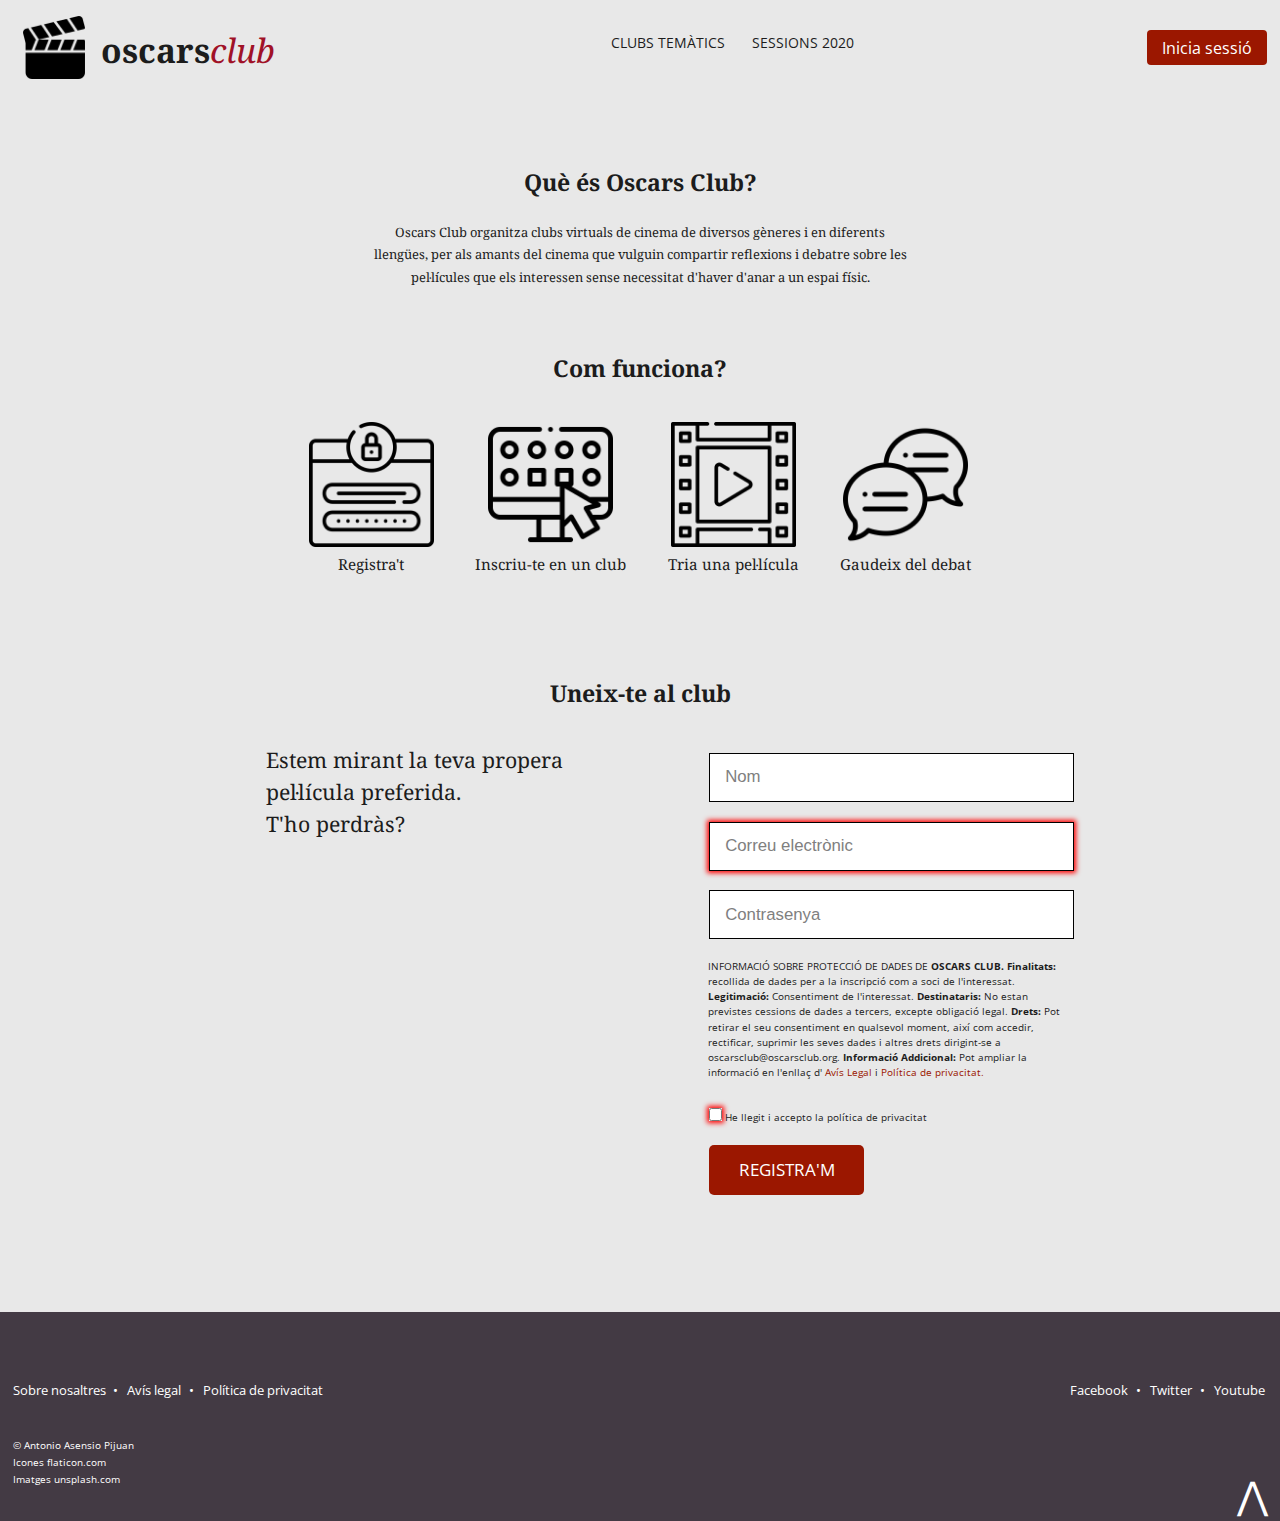
<file: index.html>
<!DOCTYPE html>
<html lang="ca">
<head>
	<meta charset="utf-8">
	<title>Què és Oscars Club?</title>
	<meta name="author" content="Oscars Club">
	<meta name="description" content="Presentació de l'associació cultural Oscars Club, entitat que organitza clubs de cinema virtuals de diversos gèneres i en diferents llengües dirigits a persones amants del cinema, oferint-los un espai virtual on compartir reflexions i debatre sobre pel·lícules que els interessen sense necessitat d'un espai físic">
	<meta name="viewport" content="width=device-width,initial-scale=1">
	<link rel="stylesheet" href="css/style.css">
	<link rel="preconnect" href="https://fonts.gstatic.com">
	<link href="https://fonts.googleapis.com/css2?family=Noto+Serif:ital,wght@0,400;0,700;1,400&family=Open+Sans:wght@300;400&display=swap" rel="stylesheet"> 
</head>
<body>
	<header>
		<form><button name="inici" type="submit" lang="ca">Inicia sessió</button></form>
		
		<div class="logo2">
			<a href="index.html"><img class="logo" src="img/oscarsclub-isologo.png" alt="Logo Oscars club">
				<p class="oscarsclub"><span class="oscars">oscars</span><span class="club">club</span></p>
			</a>
		</div>
		
		<nav id="menu">
			<ul>
				<li><a href="clubs-tematics.html">CLUBS TEMÀTICS</a></li>
				<li><a href="sessions-2020.html">SESSIONS 2020</a></li>
			</ul>
		</nav>
	</header>
	
	<section class="section1">
		<div class="section1a">
			<h1>Què és Oscars Club?</h1>
			
			<p>Oscars Club organitza clubs virtuals de cinema de diversos gèneres i en diferents llengües, per als amants del cinema que vulguin compartir reflexions i debatre sobre les pel·lícules que els interessen sense necessitat d'haver d'anar a un espai físic.</p>
		
		</div>
		
	</section>
		
	<section class="section2">
		<h1>Com funciona?</h1>
		
		<div class="icons">
			<figure><img class="icon" src="img/howto-register.png" alt="Registrar"><figcaption>Registra't</figcaption></figure>
			<figure><img class="icon" src="img/howto-club.png" alt="Inscripcio"><figcaption>Inscriu-te en un club</figcaption></figure>
			<figure><img class="icon" src="img/howto-film.png" alt="Pelicula"><figcaption>Tria una pel·lícula</figcaption></figure>
			<figure><img class="icon" src="img/howto-speech.png" alt="Debat"><figcaption>Gaudeix del debat</figcaption></figure>
		</div>
		
	</section>
	
	<section>
		<h1>Uneix-te al club</h1>
		
		<div class="form">
		
			<div class="form2">
				<p class="formulari">Estem mirant la teva propera pel·lícula preferida.<br>T'ho perdràs?</p>
			</div>
		
			<div class="form2">
				<form>
					<fieldset>
						<ul>
							<li>
								<label for="Nom"><abbr title="required" aria-label="required"></abbr></label>
								<div><input id="Nom" type="text" name="Nom i cognoms" title="Nom i cognoms" value="Nom" required pattern="[A-Za-z]{2,128}"></div>
							</li>
						</ul>
				
						<ul>
							<li>
								<label for="Email"><abbr title="required" aria-label="required"></abbr></label>
								<div><input id="Email" type="email" name="Correu electrònic" title="Correu electrònic" value="Correu electrònic" required pattern="{2,128}"></div>
							</li>
						</ul>

						<ul>
							<li>
								<label for="Contrasenya"><abbr title="required" aria-label="required"></abbr></label>
								<div><input id="Contrasenya" type="text" name="Password" title="Contrasenya entre 2 i 128 dígits" value="Contrasenya" required pattern="[A-Za-z0-9]{2,128}"></div>
							</li>
						</ul>
					</fieldset>
		
					<p class="protecciodades">INFORMACIÓ SOBRE PROTECCIÓ DE DADES DE <span class="black">OSCARS CLUB. Finalitats:</span> recollida de dades per a la inscripció com a soci de l'interessat. <span class="black">Legitimació:</span> Consentiment de l'interessat. <span class="black">Destinataris:</span> No estan previstes cessions de dades a tercers, excepte obligació legal. <span class="black">Drets:</span> Pot retirar el seu consentiment en qualsevol moment, així com accedir, rectificar, suprimir les seves dades i altres drets dirigint-se a oscarsclub@oscarsclub.org. <span class="black">Informació Addicional:</span> Pot ampliar la informació en l'enllaç d'
					<a href="">Avís Legal</a> i <a href="">Política de privacitat.</a></p>
		
					<p class="politica"><input id="registrar" type="checkbox" name="Política de privacitat" required>He llegit i accepto la política de privacitat</p>
		
					<p class="registre"><button name="register" type="submit" lang="ca">REGISTRA'M</button></p>
			
				</form>
			
			</div>

		</div>
		
	</section>
	
	<footer>
		<div class="peu1">
			<ul>
				<li><a href="">Sobre nosaltres</a>
				<li class="peu6"><a href="">Avís legal</a>
				<li class="peu6"><a href="">Política de privacitat</a>
			</ul>
		</div>
		
		<div class="peu2">
			<ul>
				<li><a href="">Facebook</a>
				<li class="peu6"><a href="">Twitter</a>
				<li class="peu6"><a href="">Youtube</a>
			</ul>
		</div>
		
		<div class="peu3">
			<p class="peu3a">&copy; Antonio Asensio Pijuan</p>
			<p><a href="https://www.flaticon.com" target="_blank" title="Icones del lloc web de Flaticon">Icones flaticon.com</a></p>
			<p class="peu5"><a href="https://unsplash.com" target="_blank" title="Imatges del lloc web d'Unsplash">Imatges unsplash.com</a></p>
		</div>
		
		<div class="peu4">
			<p><a href=#inici title="Retornar a l'inici">&xwedge;</a></p>
		</div>
		
	</footer>
	
</body>
</file>
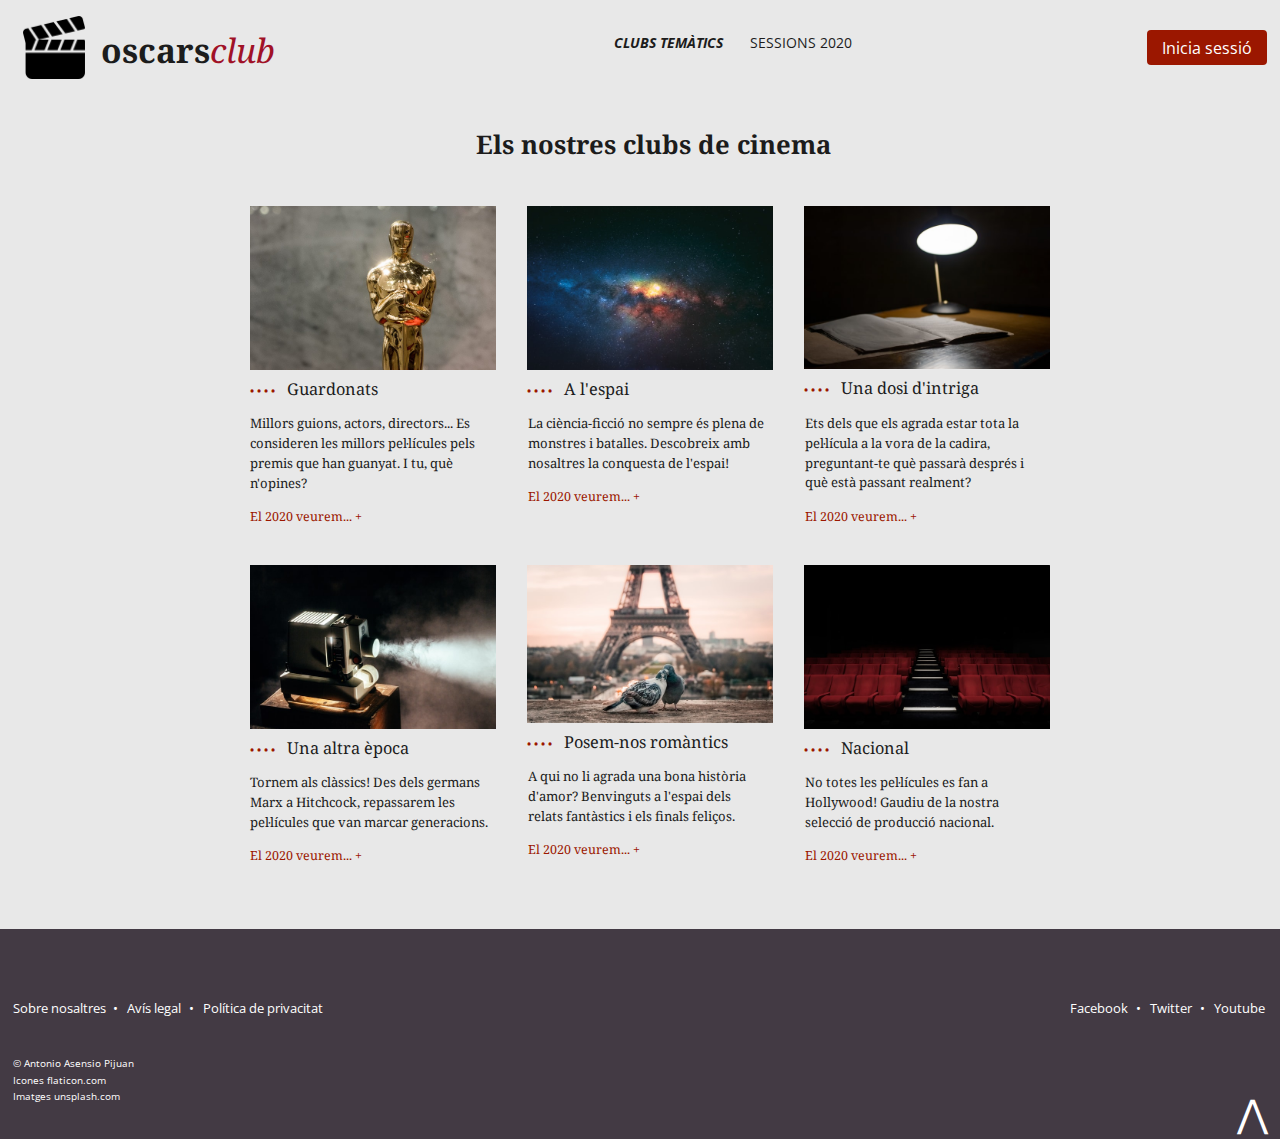
<file: clubs-tematics.html>
<!DOCTYPE html>
<html lang="ca">
<head>
	<meta charset="utf-8">
	<title>Els nostres clubs de cinema</title>
	<meta name="author" content="Oscars Club">
	<meta name="description" content="Clubs de cinema virtuals de diferents temàtiques i en diferents llengües que ofereix Oscars Club, dirigits a persones amants del cinema per a que puguin gaudir d'un espai virtual on compartir reflexions i debatre sobre pel·lícules que els interessin">
	<meta name="viewport" content="width=device-width,initial-scale=1">
	<link rel="stylesheet" href="css/style.css">
	<link rel="preconnect" href="https://fonts.gstatic.com">
	<link href="https://fonts.googleapis.com/css2?family=Noto+Serif:ital,wght@0,400;0,700;1,400&family=Open+Sans:wght@300;400&display=swap" rel="stylesheet"> 
	<link href="https://fonts.googleapis.com/css2?family=Open+Sans:wght@700&display=swap" rel="stylesheet">
</head>
<body>
<header>
		<form><button name="inici" type="submit" lang="ca">Inicia sessió</button></form>
		
		<div class="logo2">
			<a href="index.html"><img class="logo" src="img/oscarsclub-isologo.png" alt="Logo Oscars club">
				<p class="oscarsclub"><span class="oscars">oscars</span><span class="club">club</span></p>
			</a>
		</div>
		
		<nav id="menu">
			<ul>
				<li><a href="clubs-tematics.html"><span class="menucursiva">CLUBS TEMÀTICS</span></a></li>
				<li><a href="sessions-2020.html">SESSIONS 2020</a></li>
			</ul>
		</nav>
	</header>
	
	<main>
	
		<h1>Els nostres clubs de cinema</h1>
		
		<div class="pelicules">
		
			<figure>
				<img src="img/club1.jpg" alt="Pel·lícules guardonades">
				<figcaption> &nbsp; Guardonats</figcaption>
			</figure>
		
				<p>Millors guions, actors, directors... Es consideren les millors pel·lícules pels premis que han guanyat. I tu, què n'opines?</p>
			
				<p class="linksessions2020"><a href="sessions-2020.html#Guardonats" title="Pel·lícules guardonades a sessions 2020">El 2020 veurem... +</a></p>
		
		</div>
		
		<div class="pelicules">
		
			<figure>
				<img src="img/club2.jpg" alt="Pel·lícules de ciència ficció a l'espai">
				<figcaption> &nbsp; A l'espai</figcaption>
			</figure>
		
				<p>La ciència-ficció no sempre és plena de monstres i batalles. Descobreix amb nosaltres la conquesta de l'espai!</p>
		
				<p class="linksessions2020"><a href="sessions-2020.html#Espai" title="Pel·lícules de ciència ficció a sessions 2020">El 2020 veurem... +</a></p>
		
		</div>
		
		<div class="pelicules">
		
			<figure>
				<img src="img/club3.jpg" alt="Pel·lícules d'intriga">
				<figcaption> &nbsp; Una dosi d'intriga</figcaption>
			</figure>
		
				<p>Ets dels que els agrada estar tota la pel·lícula a la vora de la cadira, preguntant-te què passarà després i què està passant realment?</p>
		
				<p class="linksessions2020"><a href="sessions-2020.html#Intriga" title="Pel·lícules d'intriga a sessions 2020">El 2020 veurem... +</a></p>
		
		</div>
		
		<div class="pelicules">
		
			<figure>
				<img src="img/club4.jpg" alt="Pel·lícules clàssiques">
				<figcaption> &nbsp; Una altra època</figcaption>
			</figure>
		
				<p>Tornem als clàssics! Des dels germans Marx a Hitchcock, repassarem les pel·lícules que van marcar generacions.</p>
				
				<p class="linksessions2020"><a href="sessions-2020.html#Classiques" title="Pel·lícules clàssiques a sessions 2020">El 2020 veurem... +</a></p>
		
		</div>
		
		<div class="pelicules">
		
			<figure>
				<img src="img/club5.jpg" alt="Pel·lícules romàntiques">
				<figcaption> &nbsp; Posem-nos romàntics</figcaption>
			</figure>
		
				<p>A qui no li agrada una bona història d'amor? Benvinguts a l'espai dels relats fantàstics i els finals feliços.</p>
				
				<p class="linksessions2020"><a href="sessions-2020.html#Romantiques" title="Pel·lícules romàntiques a sessions 2020">El 2020 veurem... +</a></p>
		
		</div>
		
		<div class="pelicules">
		
			<figure>
				<img src="img/club6.jpg" alt="Pel·lícules nacionals">
				<figcaption> &nbsp; Nacional</figcaption>
			</figure>
		
				<p>No totes les pel·lícules es fan a Hollywood! Gaudiu de la nostra selecció de producció nacional.</p>
				
				<p class="linksessions2020"><a href="sessions-2020.html#Nacionals" title="Pel·lícules nacionals a sessions 2020">El 2020 veurem... +</a></p>
		
		</div>
		
	</main>
	
	<footer>
		<div class="peu1">
			<ul>
				<li><a href="">Sobre nosaltres</a>
				<li class="peu6"><a href="">Avís legal</a>
				<li class="peu6"><a href="">Política de privacitat</a>
			</ul>
		</div>
		
		<div class="peu2">
			<ul>
				<li><a href="">Facebook</a>
				<li class="peu6"><a href="">Twitter</a>
				<li class="peu6"><a href="">Youtube</a>
			</ul>
		</div>
		
		<div class="peu3">
			<p class="peu3a">&copy; Antonio Asensio Pijuan</p>
			<p><a href="https://www.flaticon.com" target="_blank" title="Icones del lloc web de Flaticon">Icones flaticon.com</a></p>
			<p class="peu5"><a href="https://unsplash.com" target="_blank" title="Imatges del lloc web d'Unsplash">Imatges unsplash.com</a></p>
		</div>
		
		<div class="peu4">
			<p><a href=#>&xwedge;</a></p>
		</div>
		
	</footer>
	
</body>
</file>
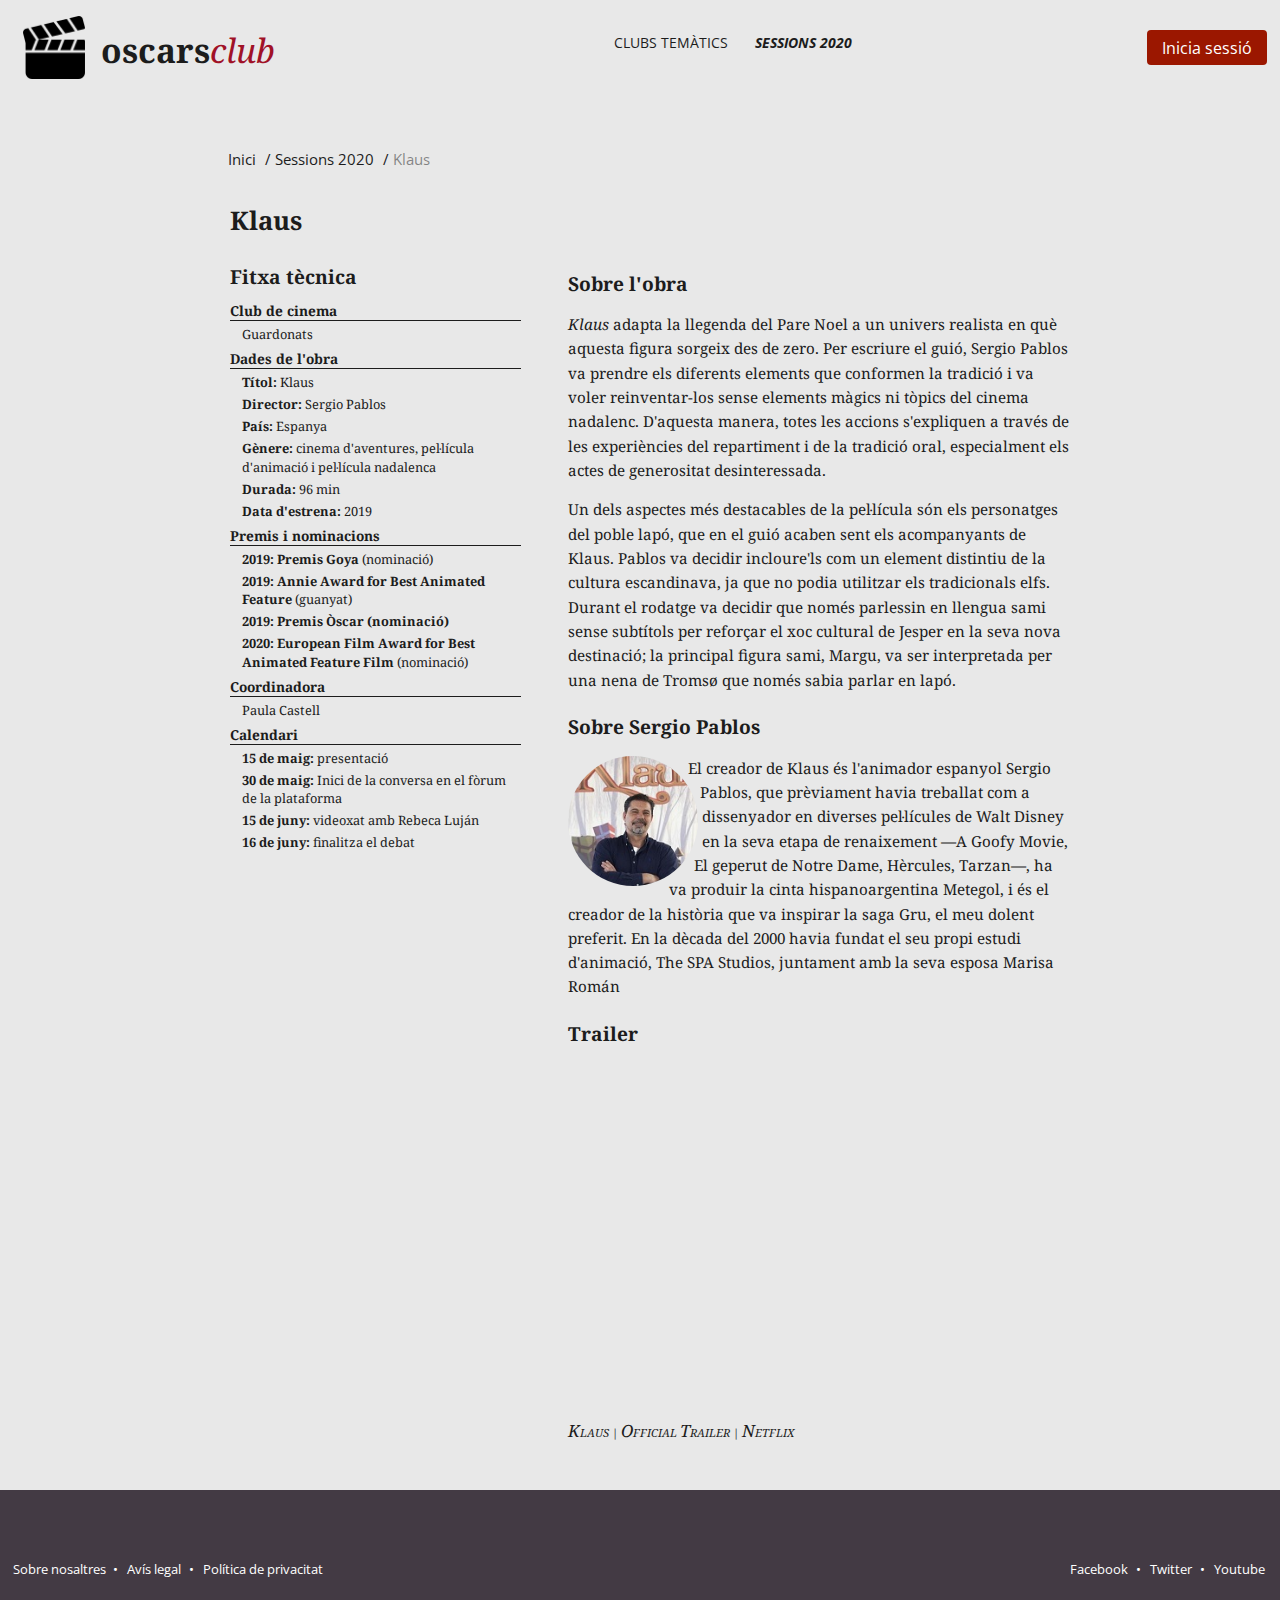
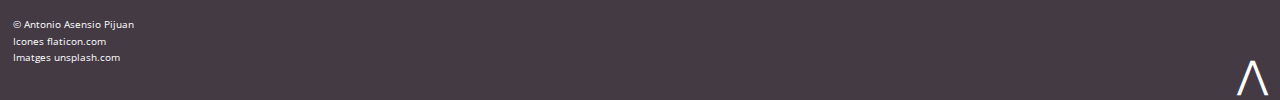
<file: detall-sessio.html>
<!DOCTYPE html>
<html lang="ca">
<head>
	<meta charset="utf-8">
	<title>Detall de sessió - Klaus(2019)</title>
	<meta name="author" content="Oscars Club">
	<meta name="description" content="Fitxà tècnica de la pel·lícula guardonada Klaus (2019), amb informació i altres dades d'interés sobre la mateixa, premis i nominacions i calendari de projeccions, així com resum biogràfic del seu autor">
	<meta name="viewport" content="width=device-width,initial-scale=1">
	<link rel="stylesheet" href="css/style.css">
	<link rel="preconnect" href="https://fonts.gstatic.com">
	<link href="https://fonts.googleapis.com/css2?family=Noto+Serif:ital,wght@0,400;0,700;1,400&family=Open+Sans:wght@300;400&display=swap" rel="stylesheet"> 
</head>
<body>
	<header>
		<form><button name="inici" type="submit" lang="ca">Inicia sessió</button></form>
		
		<div class="logo2">
			<a href="index.html"><img class="logo" src="img/oscarsclub-isologo.png" alt="Logo Oscars club">
				<p class="oscarsclub"><span class="oscars">oscars</span><span class="club">club</span></p>
			</a>
		</div>
		
		<nav id="menu">
			<ul>
				<li><a href="clubs-tematics.html">CLUBS TEMÀTICS</a></li>
				<li><a href="sessions-2020.html"><span class="menucursiva">SESSIONS 2020</span></a></li>
			</ul>
		</nav>
	</header>
	
	<section class="section3">
	
		<ul class="breadcrumb">
			<li><a href="index.html">Inici</a></li>
			<li class="breadcrumb2"><a href="sessions-2020.html">Sessions 2020</a></li>
			<li class="breadcrumb3"><span class="klaus">Klaus</span></li>
		</ul>
		
	</section>
	
	<section class="section4-5">
	
		<div class="section4">
	
			<h1>Klaus</h1>
		
			<h2>Fitxa tècnica</h2>
		
			<dl>
		
				<dt>Club de cinema</dt>
				<dd>Guardonats</dd>
			
				<dt>Dades de l'obra</dt>
				<dd><span class="fitxa">Títol:</span> Klaus</dd>
				<dd><span class="fitxa">Director:</span> Sergio Pablos</dd>
				<dd><span class="fitxa">País:</span> Espanya</dd>
				<dd><span class="fitxa">Gènere:</span> cinema d'aventures, pel·lícula d'animació i pel·lícula nadalenca</dd>
				<dd><span class="fitxa">Durada:</span> 96 min</dd>
				<dd><span class="fitxa">Data d'estrena:</span> 2019</dd>
			
				<dt>Premis i nominacions</dt>
				<dd><span class="fitxa"><time datetime="2019">2019</time>: Premis Goya</span> (nominació)</dd>
				<dd><span class="fitxa"><time datetime="2019">2019</time>: Annie Award for Best Animated Feature</span> (guanyat)</dd>
				<dd><span class="fitxa"><time datetime="2019">2019</time>: Premis Òscar (nominació)</span></dd>
				<dd><span class="fitxa"><time datetime="2019">2020</time>: European Film Award for Best Animated Feature Film</span> (nominació)</dd>
				
				<dt>Coordinadora</dt>
				<dd>Paula Castell</dd>
				
				<dt>Calendari</dt>
				<dd><span class="fitxa"><time datetime="05-15">15 de maig</time>:</span> presentació</dd>
				<dd><span class="fitxa"><time datetime="05-30">30 de maig</time>:</span> Inici de la conversa en el fòrum de la plataforma</dd>
				<dd><span class="fitxa"><time datetime="06-15">15 de juny</time>:</span> videoxat amb Rebeca Luján</dd>
				<dd><span class="fitxa"><time datetime="06-16">16 de juny</time>:</span> finalitza el debat</dd>
		
			</dl>
		
		</div>
	
		<div class="section5">
		
			<h2>Sobre l'obra</h2>
			
			<p><span class="klaus2">Klaus</span> adapta la llegenda del Pare Noel a un univers realista en què aquesta figura sorgeix des de zero. Per escriure el guió, Sergio Pablos va prendre els diferents elements que conformen la tradició i va voler reinventar-los sense elements màgics ni tòpics del cinema nadalenc. D'aquesta manera, totes les accions s'expliquen a través de les experiències del repartiment i de la tradició oral, especialment els actes de generositat desinteressada.</p>
			<p>Un dels aspectes més destacables de la pel·lícula són els personatges del poble lapó, que en el guió acaben sent els acompanyants de Klaus. Pablos va decidir incloure'ls com un element distintiu de la cultura escandinava, ja que no podia utilitzar els tradicionals elfs. Durant el rodatge va decidir que només parlessin en llengua sami sense subtítols per reforçar el xoc cultural de Jesper en la seva nova destinació; la principal figura sami, Margu, va ser interpretada per una nena de Tromsø que només sabia parlar en lapó.</p>
			
			<h2>Sobre Sergio Pablos</h2>
			
			<div class="spablos"><img src="img/sergio-pablos.jpg" alt="Sergio Pablos"></div>
			
			<p>El creador de Klaus és l'animador espanyol Sergio Pablos, que prèviament havia treballat com a dissenyador en diverses pel·lícules de Walt Disney en la seva etapa de renaixement —A Goofy Movie, El geperut de Notre Dame, Hèrcules, Tarzan—, ha va produir la cinta hispanoargentina Metegol, i és el creador de la història que va inspirar la saga Gru, el meu dolent preferit. En la dècada del 2000 havia fundat el seu propi estudi d'animació, The SPA Studios, juntament amb la seva esposa Marisa Román</p>
			
			<h2>Trailer</h2>
			
			<div class="trailer">
				<iframe src="https://www.youtube.com/embed/taE3PwurhYM" allow="accelerometer; autoplay; clipboard-write; encrypted-media; gyroscope; picture-in-picture" allowfullscreen></iframe>
			</div>
			
			<p class="klaus3"><span class="klaus3-1">K</span>LAUS | <span class="klaus3-1">O</span>FFICIAL <span class="klaus3-1">T</span>RAILER | <span class="klaus3-1">N</span>ETFLIX</p>
			
			
		</div>
	
	</section>
	
	<footer>
		<div class="peu1">
			<ul>
				<li><a href="">Sobre nosaltres</a>
				<li class="peu6"><a href="">Avís legal</a>
				<li class="peu6"><a href="">Política de privacitat</a>
			</ul>
		</div>
		
		<div class="peu2">
			<ul>
				<li><a href="">Facebook</a>
				<li class="peu6"><a href="">Twitter</a>
				<li class="peu6"><a href="">Youtube</a>
			</ul>
		</div>
		
		<div class="peu3">
			<p class="peu3a">&copy; Antonio Asensio Pijuan</p>
			<p><a href="https://www.flaticon.com" target="_blank" title="Icones del lloc web de Flaticon">Icones flaticon.com</a></p>
			<p class="peu5"><a href="https://unsplash.com" target="_blank" title="Imatges del lloc web d'Unsplash">Imatges unsplash.com</a></p>
		</div>
		
		<div class="peu4">
			<p><a href=#>&xwedge;</a></p>
		</div>
		
	</footer>
	
</body>
</file>
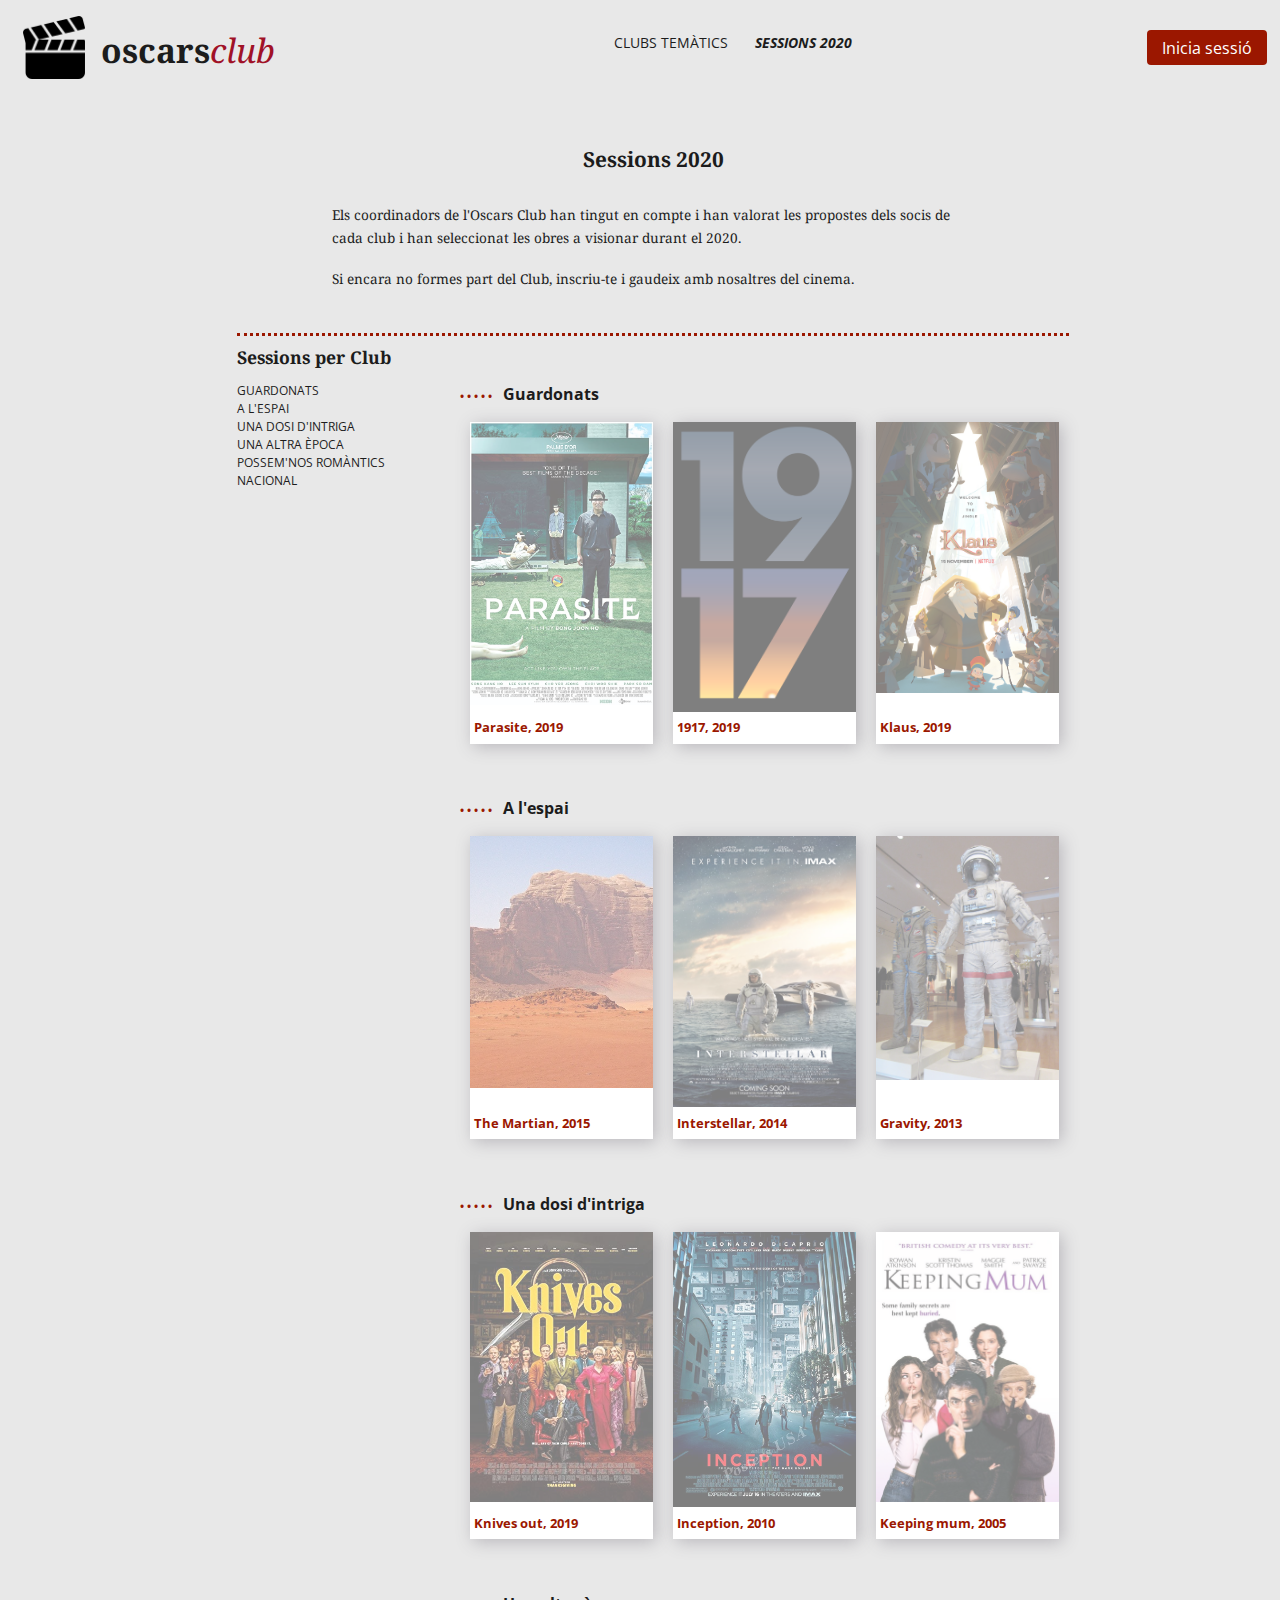
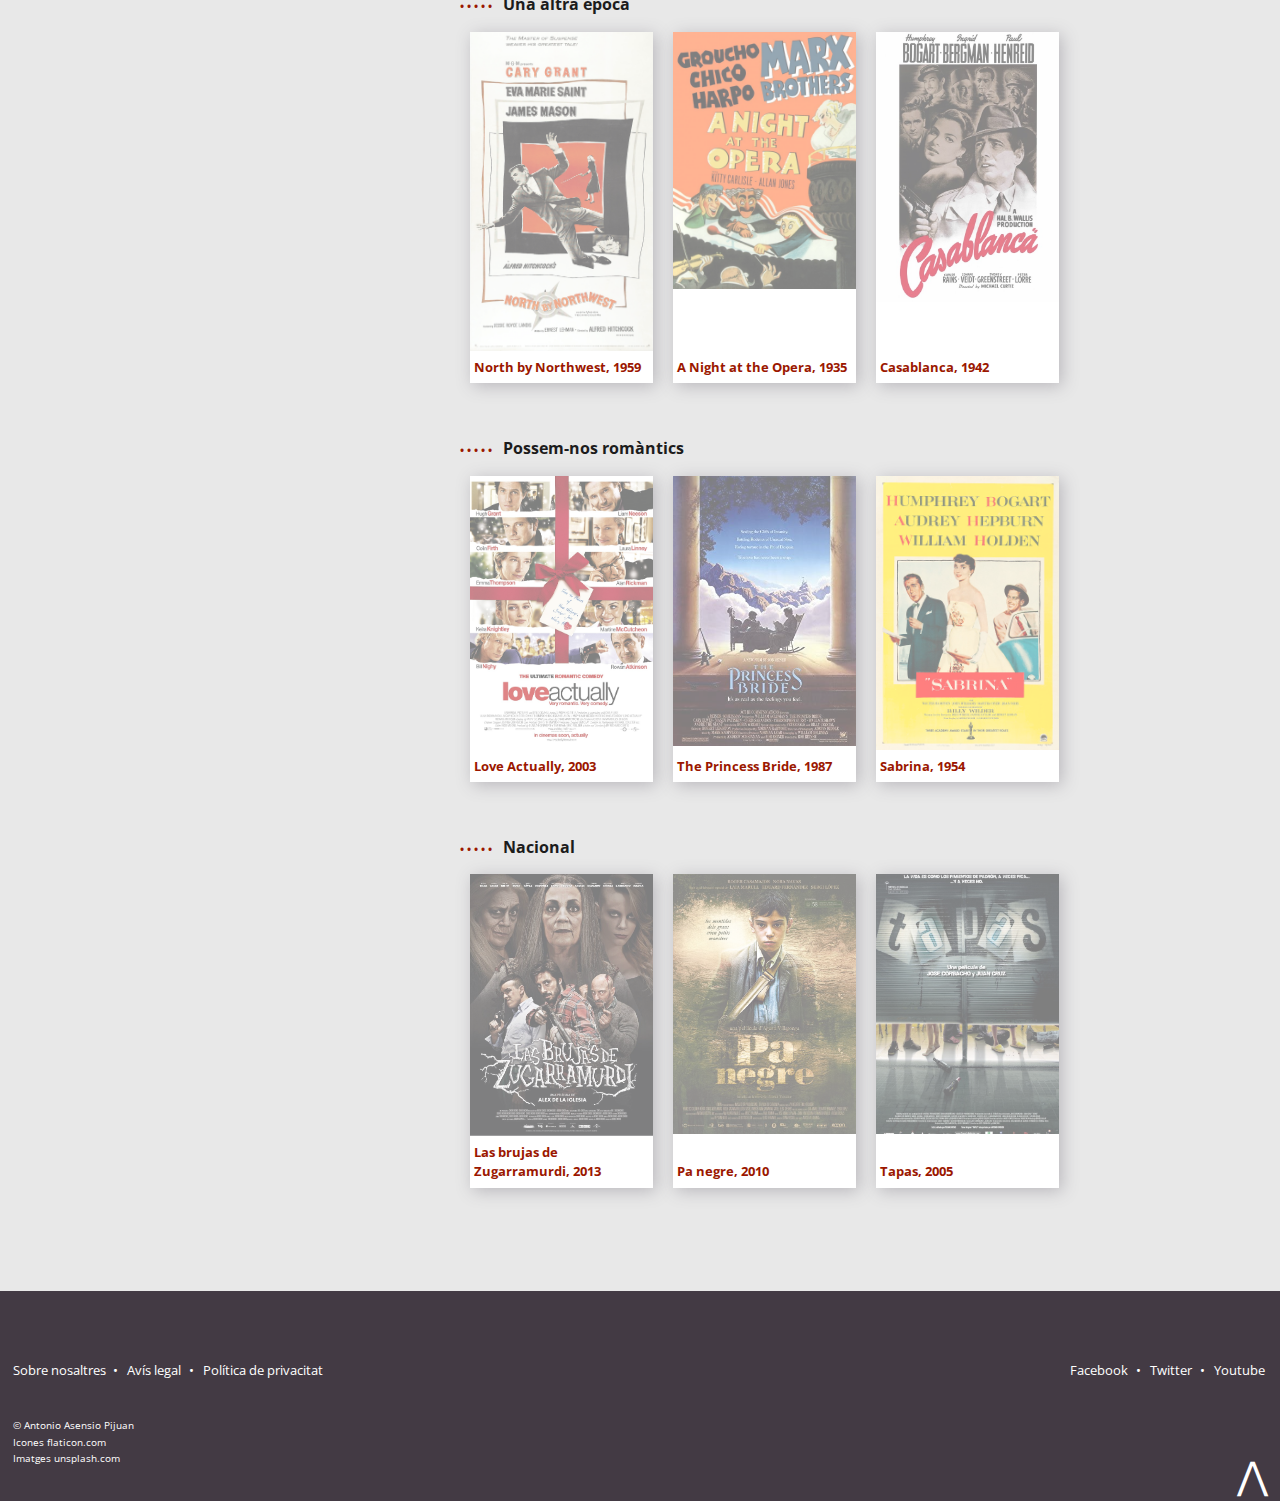
<file: sessions-2020.html>
<!DOCTYPE html>
<html lang="ca">
<head>
	<meta charset="utf-8">
	<title>Sessions 2020</title>
	<meta name="author" content="Oscars Club">
	<meta name="description" content="Recopilació proposta de pel·lícules a visionar durant el 2020 que ha estat seleccionades pels coordinadors d'Oscars Club en base a les propostes dels socis de cada club">
	<meta name="viewport" content="width=device-width,initial-scale=1">
	<link rel="stylesheet" href="css/style.css">
	<link rel="preconnect" href="https://fonts.gstatic.com">
	<link href="https://fonts.googleapis.com/css2?family=Noto+Serif:ital,wght@0,400;0,700;1,400&family=Open+Sans:wght@300;400&display=swap" rel="stylesheet"> 
	<link href="https://fonts.googleapis.com/css2?family=Open+Sans:wght@700&display=swap" rel="stylesheet">
</head>
<body>
<header>
		<form><button name="inici" type="submit" lang="ca">Inicia sessió</button></form>
		
		<div class="logo2">
			<a href="index.html"><img class="logo" src="img/oscarsclub-isologo.png" alt="Logo Oscars club">
				<p class="oscarsclub"><span class="oscars">oscars</span><span class="club">club</span></p>
			</a>
		</div>
		
		<nav id="menu">
			<ul>
				<li><a href="clubs-tematics.html">CLUBS TEMÀTICS</a></li>
				<li><a href="sessions-2020.html"><span class="menucursiva">SESSIONS 2020</span></a></li>
			</ul>
		</nav>
	</header>
	
	<main>
	
		<h1 class="sessions1">Sessions 2020</h1>
		
		<div class="sessions2a">
			
			<p class="sessions2">Els coordinadors de l'Oscars Club han tingut en compte i han valorat les propostes dels socis de cada club i han seleccionat les obres a visionar durant el 2020.</p>
		
			<p class="sessions2">Si encara no formes part del Club, inscriu-te i gaudeix amb nosaltres del cinema.</p>
		
		</div>
		
		<div class="sessions3-4-6">
		
			<div class="sessions3-4">
				<h2 class="sessions3">Sessions per Club</h2>
		
				<p class="sessions4"><a href="#Guardonats" title="Pel·lícules guardonades a sessions 2020">GUARDONATS</a></p>
				<p class="sessions4"><a href="#Espai" title="Pel·lícules de ciència ficció a sessions 2020">A L'ESPAI</a></p>
				<p class="sessions4"><a href="#Intriga" title="Pel·lícules d'intriga a sessions 2020">UNA DOSI D'INTRIGA</a></p>
				<p class="sessions4"><a href="#Classiques" title="Pel·lícules clàssiques a sessions 2020">UNA ALTRA ÈPOCA</a></p>
				<p class="sessions4"><a href="#Romantiques" title="Pel·lícules romàntiques a sessions 2020">POSSEM'NOS ROMÀNTICS</a></p>
				<p class="sessions4"><a href="#Nacionals" title="Pel·lícules nacionals a sessions 2020">NACIONAL</a></p>
			</div>
		
			<div class="sessions6">
		
				<h3 id="Guardonats" class="sessions5"> &nbsp; Guardonats</h3>
			
				<div class="sessions7a">
				
					<div class="sessions7aa1">
					
						<a href="" title="Clica per accedir al detall de la sessió">
							<figure>
								<img src="img/club1-movie1.jpg" alt="Parasite, 2019"><figcaption>Parasite, 2019</figcaption>
							</figure>
						</a>
					
					</div>
			
					<div class="sessions7aa1">
					
						<a href="" title="Clica per accedir al detall de la sessió">
							<figure>
								<img src="img/club1-movie2.png" alt="1917, 2019"><figcaption>1917, 2019</figcaption>
							</figure>
						</a>
					
					</div>
			
					<div class="sessions7aa1">
					
						<a href="detall-sessio.html" title="Clica per accedir al detall de la sessió">
							<figure>
								<img src="img/club1-movie3.jpg" alt="Klaus, 2019"><figcaption>Klaus, 2019</figcaption>
							</figure>
						</a>
					
					</div>
		
				</div>
				
				<h3 id="Espai" class="sessions5"> &nbsp; A l'espai</h3>
			
				<div class="sessions7a">
			
					<div class="sessions7aa2">
				
						<a href="" title="Clica per accedir al detall de la sessió">
							<figure>
								<img src="img/club2-movie1.jpg" alt="The Martian, 2015"><figcaption>The Martian, 2015</figcaption>
							</figure>
						</a>
				
					</div>
				
					<div class="sessions7aa2">
			
						<a href="" title="Clica per accedir al detall de la sessió">
							<figure>
								<img src="img/club2-movie2.jpg" alt="Interstellar, 2014"><figcaption>Interstellar, 2014</figcaption>
							</figure>
						</a>
			
					</div>
			
					<div class="sessions7aa2">
			
						<a href="" title="Clica per accedir al detall de la sessió">
							<figure>
								<img src="img/club2-movie3.jpg" alt="Gravity, 2013"><figcaption>Gravity, 2013</figcaption>
							</figure>
						</a>

					</div>
			
				</div>
			
				<h3 id="Intriga" class="sessions5"> &nbsp; Una dosi d'intriga</h3>
			
				<div class="sessions7a">
							
					<div class="sessions7aa3">
				
						<a href="" title="Clica per accedir al detall de la sessió">
							<figure>
								<img src="img/club3-movie1.jpg" alt="Knives out, 2019"><figcaption>Knives out, 2019</figcaption>
							</figure>
						</a>
				
					</div>
			
					<div class="sessions7aa3">
				
						<a href="" title="Clica per accedir al detall de la sessió">
							<figure>
								<img src="img/club3-movie2.jpg" alt="Inception, 2010"><figcaption>Inception, 2010</figcaption>
							</figure>
						</a>
					
					</div>
			
					<div class="sessions7aa3">
				
						<a href="" title="Clica per accedir al detall de la sessió">
							<figure>
								<img src="img/club3-movie3.jpg" alt="Keeping mum, 2005"><figcaption>Keeping mum, 2005</figcaption>
							</figure>	
						</a>
				
					</div>
			
				</div>
			
				<h3 id="Classiques" class="sessions5"> &nbsp; Una altra època</h3>
			
				<div class="sessions7a">
			
					<div class="sessions7aa4">
				
						<a href="" title="Clica per accedir al detall de la sessió">
							<figure>
								<img src="img/club4-movie1.jpg" alt="North by Northwest, 1959"><figcaption>North by Northwest, 1959</figcaption>
							</figure>
						</a>
				
					</div>
			
					<div class="sessions7aa4">
				
						<a href="" title="Clica per accedir al detall de la sessió">
							<figure>
								<img src="img/club4-movie2.jpg" alt="A Night at the Opera, 1935"><figcaption>A Night at the Opera, 1935</figcaption>
							</figure>
						</a>
				
					</div>
			
					<div class="sessions7aa4">
				
						<a href="" title="Clica per accedir al detall de la sessió">
							<figure>
								<img src="img/club4-movie3.jpg" alt="Casablanca, 1942"><figcaption>Casablanca, 1942</figcaption>
							</figure>	
						</a>
				
					</div>
			
				</div>
			
				<h3 id="Romantiques" class="sessions5"> &nbsp; Possem-nos romàntics</h3>
			
				<div class="sessions7a">
				
					<div class="sessions7aa5">
				
						<a href="" title="Clica per accedir al detall de la sessió">
							<figure>
								<img src="img/club5-movie1.jpg" alt="Love Actually, 2003"><figcaption>Love Actually, 2003</figcaption>
							</figure>
						</a>
				
					</div>
			
					<div class="sessions7aa5">
				
						<a href="" title="Clica per accedir al detall de la sessió">
							<figure>
								<img src="img/club5-movie2.jpg" alt="The Princess Bride, 1987"><figcaption>The Princess Bride, 1987</figcaption>
							</figure>
						</a>
				
					</div>
			
					<div class="sessions7aa5">
				
						<a href="" title="Clica per accedir al detall de la sessió">
							<figure>
								<img src="img/club5-movie3.jpg" alt="Sabrina, 1954"><figcaption>Sabrina, 1954</figcaption>
							</figure>
						</a>

					</div>				
			
				</div>
			
				<h3 id="Nacionals" class="sessions5"> &nbsp; Nacional</h3>
			
				<div class="sessions7a">
				
					<div class="sessions7aa6">
					
						<a href="" title="Clica per accedir al detall de la sessió">
							<figure>
								<img src="img/club6-movie1.jpg" alt="Las brujas de Zugarramurdi, 2013"><figcaption>Las brujas de Zugarramurdi, 2013</figcaption>
							</figure>
						</a>
					
					</div>
				
					<div class="sessions7aa6">
					
						<a href="" title="Clica per accedir al detall de la sessió">
							<figure>
								<img src="img/club6-movie2.jpg" alt="Pa negre, 2010"><figcaption>Pa negre, 2010</figcaption>
							</figure>
						</a>
					
					</div>
				
					<div class="sessions7aa6">
			
						<a href="" title="Clica per accedir al detall de la sessió">
							<figure>
								<img src="img/club6-movie3.jpg" alt="Tapas, 2005"><figcaption>Tapas, 2005</figcaption>
							</figure>
						</a>
					
					</div>
					
				</div>
							
			</div>
		
		</div>
		
	</main>
	
	<footer>
		<div class="peu1">
			<ul>
				<li><a href="">Sobre nosaltres</a>
				<li class="peu6"><a href="">Avís legal</a>
				<li class="peu6"><a href="">Política de privacitat</a>
			</ul>
		</div>
		
		<div class="peu2">
			<ul>
				<li><a href="">Facebook</a>
				<li class="peu6"><a href="">Twitter</a>
				<li class="peu6"><a href="">Youtube</a>
			</ul>
		</div>
		
		<div class="peu3">
			<p class="peu3a">&copy; Antonio Asensio Pijuan</p>
			<p><a href="https://www.flaticon.com" target="_blank" title="Icones del lloc web de Flaticon">Icones flaticon.com</a></p>
			<p class="peu5"><a href="https://unsplash.com" target="_blank" title="Imatges del lloc web d'Unsplash">Imatges unsplash.com</a></p>
		</div>
		
		<div class="peu4">
			<p><a href=#>&xwedge;</a></p>
		</div>
		
	</footer>
	
</body>
</file>
<file: css/style.css>
html {
	background-color: rgb(232, 232, 232);
}

header, a {
	color: rgb(28, 28, 28);
	text-decoration:none;
	font-family: 'Open Sans', sans-serif;
	text-align:center;
}

header form {
	margin-bottom:1em;
}

header a {
	color:rgb(255, 255, 255);
}

header a:hover {
	color:rgb(28, 28, 28);
}

body {
	margin:0;
}

section {
	font-family: 'Noto Serif', serif;
	width:100%;
	text-align:center;
	margin-top:6em;
	color:rgb(28, 28, 28);
	font-size:0.95rem;
	line-height:1.5em;
}

main {
	font-family: 'Noto Serif', serif;
	width:100%;
	text-align:left;
	margin-top:5em;
	margin-bottom:4em;
	color:rgb(28, 28, 28);
	font-size:0.78rem;
	line-height:1.6em;
}

main h1 {
	font-family: 'Noto Serif', serif;
	width:100%;
	text-align:center;
	margin-top:3em;
	margin-bottom:0.5em;
	color:rgb(28, 28, 28);
	font-size:1.25rem;
}

main h3 {
	font-family: 'Open Sans', sans-serif;
	color:rgb(28, 28, 28);
	font-size:1rem;
	margin-bottom:0;
	padding-top:0.4em;
	padding-left:1.25em;
}

main h3:before {
	content:"• • •";
	font-size:0.75em;
	color:rgb(155, 23, 0);
}

main figure img {
	width:100%;
	margin-top:1em;
}

main figure figcaption {
	font-size:1.02rem;
	margin-top:0.25em;
}

main figure figcaption:before {
	content:"• • • • • •";
	font-size:0.7em;
	color:rgb(155, 23, 0);
}

main p {
	margin-left:3.3em;
	margin-right:3.3em;
}

footer {
	color:rgb(255, 255, 255);
	background-color:rgb(67, 58, 68);
	text-align:center;
}

footer a {
	color:rgb(255, 255, 255);
}

footer a:hover {
	color:rgb(155, 23, 0);
}

button {
	color:rgb(255, 255, 255);
	background-color:rgb(155, 23, 0);
	font-family: 'Open Sans', sans-serif;
	font-size: 1rem;
	margin-top:0.6em;
	height:35px;
	width:120px;
	border-radius: 4px; 
	border-style:none;
}

button:hover {
	color:rgb(28, 28, 28);
}

#menu li {
	list-style:none;
	margin-left:-1.8em;
	font-family: 'Open Sans', sans-serif;
	text-align:center;
	line-height:1.9em;
	font-size:0.9rem;
}

#menu li a {
	color: rgb(28, 28, 28);
}

#menu li a:hover {
	color: rgb(28, 28, 28, 0.5);
}

h1 {
	font-size: 1.45rem;
	padding-bottom:0.5em;
}

fieldset {
	border:none;
	padding-bottom:0;
	margin-right:1em;
	margin-left:0;
}

form ul {
	list-style:none;
	padding-left:0;
	margin-bottom:1.3em;
}

fieldset input {
	width:100%;
	height:45px;
	font-size:1.05rem;
	color:grey;
	padding-left: 15px;
	border: 1px solid black;
}

input:invalid {
	box-shadow: 0 0 5px 2px red;
}

form p button {
	width:155px;
	height:50px;
	border-radius:5px; 
	font-size:1.05rem;
	font-family: 'Open Sans', sans-serif;
}

.inici p {
	text-align:center;
}

.logo {
	padding-right:11.2em;
	height:63px;
	width:62px;
}

.oscarsclub {
	margin-top:-4.5em;
	padding-left:5.5em;
	padding-bottom:0.8em;
}

p.oscarsclub {
	padding-top:15px;
}

.oscars {
    color:rgb(28, 28, 28);
	font-family: 'Noto Serif', serif;
	font-size:2.1rem;
	font-weight:bold;
}

.club {
	font-family: 'Noto Serif', serif;
	font-size:2.1rem;
	font-weight:normal;
	font-style:italic;
	color:#A01127;
}

.menucursiva {
	font-family: 'Open Sans', sans-serif;
	font-weight:700;
	font-style:italic;
}

.section1 p {
	font-size:0.85em;
}

.section2 {
	margin-top: 4.5em;
}

.formulari {
	font-family: 'Noto Serif', serif;
	font-size: 1.4em;
	text-align:left;
	line-height:1.5em;
	margin-left:0.45em;
	margin-right:0.2em;
	margin-bottom:0.2em;
}

.icon {
	width: 160px;
}

.protecciodades {
	text-align:left;
	margin-top:0;
	margin-left:1.1em;
	margin-right:1.2em;
	padding-bottom:15px;
	font-family: 'Open Sans', sans-serif;
	font-size:0.61rem;
	line-height:1.55em;
}

.protecciodades a {
	color:rgb(155, 23, 0);
}

.politica {
	text-align:left;
	margin-left:0.8em;
	margin-bottom:0.5em;
	font-family: 'Open Sans', sans-serif;
	font-size:0.6rem;
}

.registre {
	text-align:left;
	margin-left:0.75em;
	margin-top:0;
	padding-bottom:6.5em;
}

.black {
	font-weight:bolder;
}

.form2 {
    padding-bottom:0.2em;
}

.puntos {
    font-size:0.7em;
	color:rgb(155, 23, 0);
}

.linksessions2020 a {
	font-family: 'Noto Serif', serif;
	font-size:0.78rem;
	color:rgb(155, 23, 0);
}

.sessions1 {
	padding-top:1em;
	font-size:1.3rem;
}

.sessions2 {
	margin:1.25em 1.5em 0;
	font-size:0.85rem;
	line-height:1.7em;
}

.sessions3 {
	font-size:1.25rem;
}

.sessions4 {
	font-family: 'Open Sans', sans-serif;
	font-size:0.78rem;
	line-height:1.5em;
	margin:0;
}

.sessions3-4 {
	margin:4em 1.5em 0;
}

.sessions5 {
	padding-top:1.3em;
}

.sessions6 {
	padding-bottom:2.8em;
}

.sessions6 figure img {
	width:100%;
	margin-top:0;
	margin-bottom:0;
}

.sessions7a {
	padding-bottom:1.5em;
}

.sessions7aa1, .sessions7aa2, .sessions7aa3, .sessions7aa4, .sessions7aa5, .sessions7aa6  {
	width:49%;
	margin:0 auto 0;
}

.sessions7aa1 figure, .sessions7aa2 figure, .sessions7aa3 figure, .sessions7aa4 figure, .sessions7aa5 figure, .sessions7aa6 figure  {
	background-color:white;
	margin-right:0;
	margin-left:0;
	box-shadow: 3px 3px 16px 0px #B9B7BC;
}

.sessions7aa1 figure img, .sessions7aa2 figure img, .sessions7aa3 figure img, .sessions7aa4 figure img, .sessions7aa5 figure img, .sessions7aa6 figure img {
	opacity:0.5;
}

.sessions7aa1 figure figcaption, .sessions7aa2 figure figcaption, .sessions7aa3 figure figcaption, .sessions7aa4 figure figcaption, .sessions7aa5 figure figcaption, .sessions7aa6 figure figcaption {
	margin-top:-6px;
	padding-top:0.4em;
	padding-bottom:0.4em;
	color:rgb(155, 23, 0);
	width:100%;
	text-align:left;
	font-weight:bolder;
	font-size:1.1em;
	padding-left:0.5em;
}

.sessions7aa1 figure figcaption:before, .sessions7aa2 figure figcaption:before, .sessions7aa3 figure figcaption:before, .sessions7aa4 figure figcaption:before, .sessions7aa5 figure figcaption:before, .sessions7aa6 figure figcaption:before {
	content:none;
}

.section3 {
	margin-top:4.5em;
}

.section3 ul {
	padding-left:0;
}

.section3 ul .breadcrumb2:before, .section3 ul .breadcrumb3:before {
	content:"/ ";
}

.section3 ul li {
	font-family: 'Open Sans', sans-serif;
	color:rgb(28, 28, 28);
	display:inline-block;
	list-style:none;
	padding-right:5px;
}

.klaus {
	color:rgb(28, 28, 28, 0.5);
}

.section4-5 {
	margin-top:3.5em;
}

.section4 {
	font-family: 'Noto Serif', serif;
	text-align:left;
	margin-left:1.1em;
	color:rgb(28, 28, 28);
	font-size:0.95rem;
	line-height:1.2em;
	width:95%;
}

.section4 h1 {
	font-size:1.6rem;
}

.section4 h2, .section5 h2 {
	padding-top:0.4em;
	font-size:1.2rem;
}

.section4 dl {
	width:97%;
}

.section4 dl dt {
	font-weight:bolder;
	border-bottom:1px solid #1c1c1c;
	margin-top:0.5em;
	font-size:0.9em;
}

.section4 dl dd {
	padding-top:0.3em;
	margin-left:1em;
	font-size:0.8rem;
}

.fitxa {
	font-weight:bolder;
}

.section5 {
	font-family: 'Noto Serif', serif;
	text-align:left;
	margin-top:1.4em;
	margin-left:1.2em;
	color:rgb(28, 28, 28);
	line-height:1.6em;
	width:94%;
	font-size:0.85rem;
}

.klaus2 {
	font-style:italic;
}

.spablos img {
	float:left;
	border-radius: 60%;
	width:130px;
	margin-right:0.6em;
	shape-outside: circle();
}

.trailer iframe{
	width:98%;
	height:280px;
	border:none;
}

.klaus3 {
	font-style:italic;
	font-size:0.8em;
	margin-top:0;
	margin-bottom:4em;
}

.klaus3-1 {
	font-size:1.5em;
}

.peu1 {
	font-family: 'Open Sans', sans-serif;
	font-size:0.8rem;
	line-height:1.6em;
	padding-top:3.8em;
}

.peu1 ul {
	list-style:none;
	padding-left:0;
}

.peu2 {
	font-family: 'Open Sans', sans-serif;
	font-size:0.8rem;
	line-height:1.6em;
	padding-top:2.5em;
}

.peu2 ul {
	list-style:none;
	padding-left:0;
}

.peu3 {
	font-family: 'Open Sans', sans-serif;
	font-size:0.65rem;
	line-height:0.6em;
	padding-top:2.2em;
}

.peu4 {
	font-size:2.4rem;
	text-align:right;
	padding-bottom:1px;
	margin-top:-0.3em;
}

.peu4 p {
	margin-top:0;
	margin-bottom:0;
	margin-right:0.3em;
}

.peu5 {
	margin-bottom:0;
}

@media screen and (min-width: 800px) {
  
  header {
    padding-bottom:0.5em;
  }
    
  header button {
    float:right;
	margin:0.9em 0.8em 0;
  }
  
  header .logo2 {
    float:left;
	margin:0 0.8em 0;
  }
  
  section h1 {
    display:flex;
	flex-direction:column;
  }
  
  main figure figcaption:before {
	content:"• • • •";
	font-size:0.7em;
	color:rgb(155, 23, 0);
  }
  
  footer {
	padding-top:3.5em;
  }
  
  #menu ul {
	padding-top:0.85em;
  }
  
  #menu li {
	display:inline;
	padding-left: 5em;
	font-size:0.85rem;
  }
  
  #menu li+li {
	padding-left: 3.5em;
  }
  
  main {
	display:flex;
	flex-flow: row wrap;
	width:65%;
	padding-left:19em;
	margin-top:2em;
  }
  
  main h1 {
	font-size: 1.6rem;
	margin-top:1.2em;
  }
  
  main h3:before {
	content:"• • • • • ";
	font-size:0.7em;
	color:rgb(155, 23, 0);
  }
  
  .pelicules {
	flex:30%;
  }
  
  .pelicules figure {
	margin-left:1em;
	margin-right:1.5em;
  }
  
  .pelicules p {
	font-size: 0.82rem;
	margin-left:1em;
	margin-right:1.8em;
  }
  
  .icons {
	width:55%;
	margin:0 auto 0;
	display: flex;
	flex-flow: row wrap;
	align-items: center;
	justify-content: space-around;
  }
  
  .icons img {
	width:125px;
  }
  
  .icons figure {
	margin-left:8px;
	margin-right:8px;
  }
  
  .icon {
	flex:3;
  }
  
  .section1a p {
	width:42%;
	margin:auto;
  }
  
  .form {
	width:69%;
	margin:auto;
	display: flex;
	flex-flow: row wrap;
	align-items: flex-start;
	justify-content: space-around;
  }
  
  .form2 {
    flex:1;
	margin-left:3.8em;
  }
  
  .formulari {
	margin-top:12px;
  }
  
  .sessions2 {
	margin:0 7em 1.3em;
  }
  
  .sessions2a {
	margin-top:1em;
	margin-bottom:2em;
  }
  
  .sessions3-4 {
	width:100%;
	margin-top:0;
	margin-right:0;
	margin-left:0;
  }
  
  .sessions3 {
	font-size:1.1rem;
	margin-top:0.3em; 
  }
  
  .sessions4 {
	font-size:0.75rem;
  }
  
  .sessions5 {
	margin-bottom:1em;
	padding-left:0;
  }
  
  .sessions6 {
	flex-grow:1;
	margin-top:0.5em;
	margin-right:0;
	margin-left:5em;
  }
  
  .sessions3-4-6 {
	display: flex;
	border-top:3px dotted #9b1700;
	padding-top:0.5em;
  }
  
  .sessions7a {
	display: grid;
    grid-template-columns: 1fr 1fr 1fr;
  }
  
  .sessions7aa1 figure figcaption, .sessions7aa2 figure figcaption, .sessions7aa3 figure figcaption, .sessions7aa4 figure figcaption, .sessions7aa5 figure figcaption, .sessions7aa6 figure figcaption {
	font-size:0.84rem;
	margin-top:0.1em;
  }
  
  .sessions7aa1, .sessions7aa2, .sessions7aa3, .sessions7aa4, .sessions7aa5, .sessions7aa6 {
	width:90%;
	margin-right:1em;
	margin-left:0.8em;
  }
  
  .sessions7aa1 figure, .sessions7aa2 figure, .sessions7aa3 figure, .sessions7aa4 figure, .sessions7aa5 figure, .sessions7aa6 figure {
	background-color:white;
	margin-right:0;
	margin-left:0;
	margin-bottom:0;
	width:100%;
	height:100%;
	display: flex;
    flex-direction:column;
	justify-content:space-between;
	margin:0;
   }
   
   .sessions7aa1 figure img, .sessions7aa2 figure img, .sessions7aa3 figure img, .sessions7aa4 figure img, .sessions7aa5 figure img, .sessions7aa6 figure img  {
	margin:0;
   }
   
   .sessions7aa1 figure figcaption, .sessions7aa2 figure figcaption, .sessions7aa3 figure figcaption, .sessions7aa4 figure figcaption, .sessions7aa5 figure figcaption, .sessions7aa6 figure figcaption {
	background-color:transparent;
	padding-left:0.3em;
	width:95%;
   }
	
   .sessions7aa1 figure figcaption:before, .sessions7aa2 figure figcaption:before, .sessions7aa3 figure figcaption:before, .sessions7aa4 figure figcaption:before, .sessions7aa5 figure figcaption:before, .sessions7aa6 figure figcaption:before {
	content:none;
   }
   
   .breadcrumb {
	text-align:left;
	margin-left:15em;
	}
   
   .section4-5 {
	display:flex;
	width:67%;
	flex-flow:row wrap;
	margin-left:14em;
	margin-top:1.6em;
   }

   .section4 {
    width: 300px;
   }
   
   .section5 {
	flex:1;
	margin-left:2.5em;
	margin-top:3.5em;
	font-size:0.95rem;
   }
   
   .klaus3 {
	font-size:0.7rem;
   }
   
   .trailer iframe{
	height:350px;
	border:none;
   }
   
  .peu1 {
	float:left;
	padding-top:0;
  }
  
  .peu2 {
	float:right;
	padding-top:0;
  }
  
  .peu1 ul {
	margin-left:0.4em;
  }
  
  .peu2 ul {
	margin-right:0.6em;
  }
  
  .peu1 ul li {
	display:inline-block;
	padding-left:0.6em;
  }
  
  .peu2 ul li {
	display:inline-block;
	padding-right:0.6em;
  }
  
  .peu1 ul li.peu6:before {
	content:"• \0000a0\0000a0";
  }
  
  .peu2 ul li.peu6:before {
	content:"• \0000a0\0000a0";
  }
  
  .peu3 {
	margin-top:0;
  }
  
  .peu3 p {
	text-align:left;
	margin-left:1.25em;
  }
  
  .peu3a {
	padding-top:4em;
  }
  
  .peu4 {
	margin-top:-0.35em;
  }
  
}
</file>
